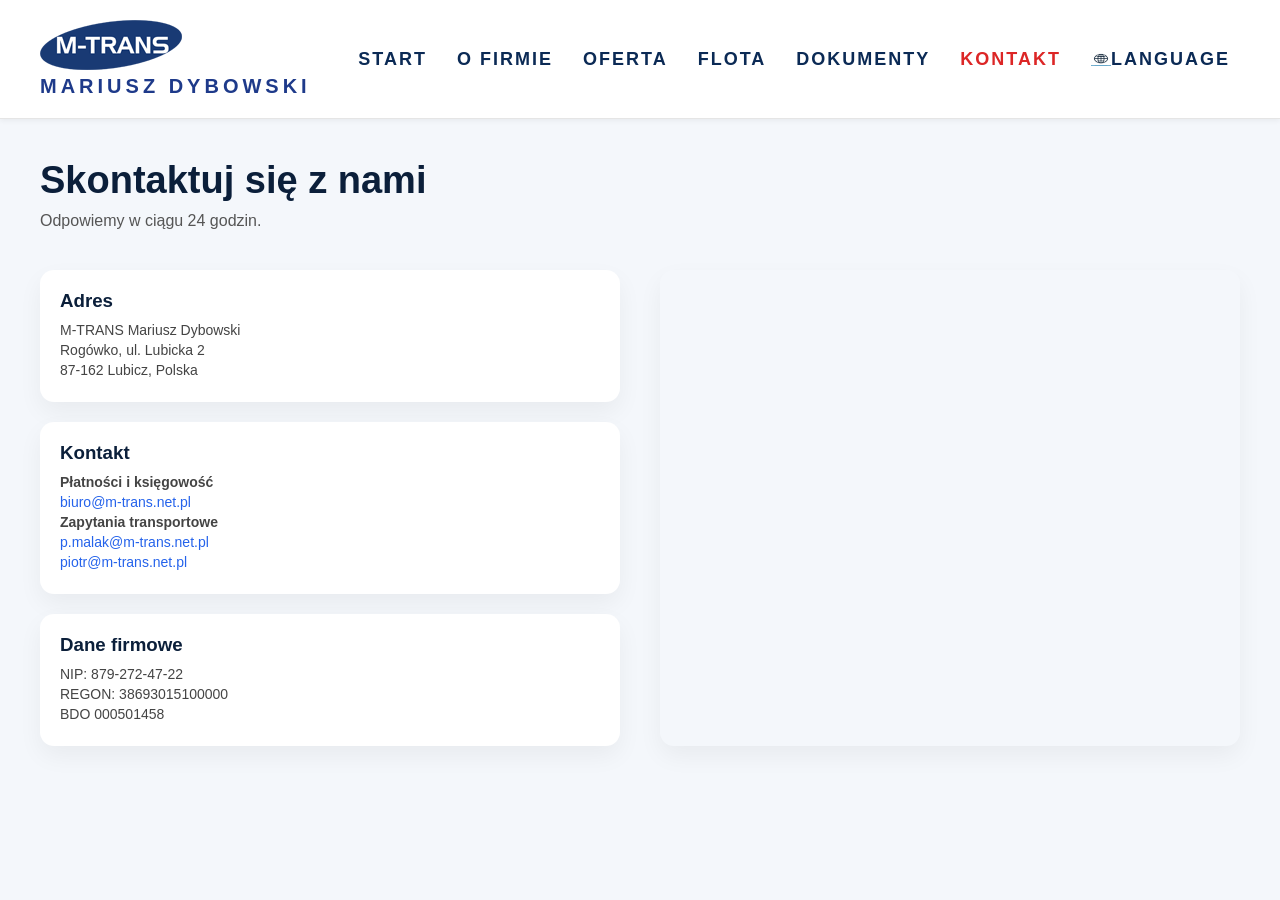
<file: kontakt.html>
<!DOCTYPE html>
<html lang="pl">
<head>
    <meta charset="UTF-8">
    <title>Kontakt | M-TRANS</title>
    <link rel="stylesheet" href="kontakt.css">
    <link rel="icon" type="image/x-icon" href="img/logo-m-trans.png">
    <meta name="viewport" content="width=device-width, initial-scale=1.0">
    <script src="translate.js" defer></script>
</head>
<body>
<header class="header">
        <section class="container">
            
            <div class="logo">
                <img src="img/logo-m-trans.png" alt="LOGO">
                <div class="logo-sub">Mariusz Dybowski</div>
            </div>

        <nav class="nav">

            <a href="index.html" data-i18n="nav_home">Start</a>
            <a href="#o-firmie" data-i18n="nav_about">O firmie</a>
            <a href="#oferta" data-i18n="nav_offer">Oferta</a>
            <a href="#flota" data-i18n="nav_fleet">Flota</a>

            <!-- DROPDOWN DOKUMENTY -->
            <div class="nav-dropdown">
                <a href="#dokumenty" data-i18n="nav_docs">Dokumenty</a>

                <ul class="dropdown-menu">
                    <li><a href="pdf/Certyfikat.pdf">Certyfikat</a></li>
                    <li><a href="pdf/Licencja.PDF">Licencja</a></li>
                    <li><a href="pdf/NIP.pdf">NIP</a></li>
                    <li><a href="pdf/nr kont.pdf">nr kont</a></li>
                    <li><a href="pdf/OCPD 2026.pdf">OCPD</a></li>
                    <li><a href="pdf/odpis_pelny.pdf">odpis_pelny</a></li>
                    <li><a href="pdf/POTWIERDZENIE_TRANSAKCJI_20251031082609.pdf">POTWIERDZENIE_TRANSAKCJI</a></li>
                    <li><a href="pdf/REGON.pdf">REGON</a></li>
                    <li><a href="pdf/zezwolenie transport krajowy.pdf">zezwolenie transport krajowy</a></li>
                </ul>
            </div>

            <a href="kontakt.html" class="kontakt" data-i18n="nav_contact">Kontakt</a>

            <!-- LANGUAGE -->
            <div class="language-dropdown">
                <button class="lang-btn">
                    <img src="img/lan.webp" alt="PL"> Language
                </button>

                <ul class="dropdown">
                    <li><a href="#" data-lang="pl"><img src="img/pl.jpg" alt="PL"> Polski</a></li>
                    <li><a href="#" data-lang="en"><img src="img/uk.jpg" alt="EN"> English</a></li>
                    <li><a href="#" data-lang="de"><img src="img/de.jpg" alt="DE"> Deutsch</a></li>
                </ul>
            </div>

        </nav>

        </section>
    </header>
<section class="contact-section">

<div class="contact-container">

    <!-- NAGŁÓWEK -->
    <div class="contact-header">
        <h1>Skontaktuj się z nami</h1>
        <p class="subtitle">Odpowiemy w ciągu 24 godzin.</p>
    </div>

    <!-- DOLNA CZĘŚĆ -->
    <div class="contact-content">

        <!-- LEWA STRONA -->
        <div class="contact-data">

            <div class="info-box">
                <h3>Adres</h3>
                <p>M-TRANS Mariusz Dybowski</p>
                <p>Rogówko, ul. Lubicka 2</p>
                <p>87-162 Lubicz, Polska</p>
            </div>

            <div class="info-box">
                <h3>Kontakt</h3>

                <p><strong>Płatności i księgowość</strong></p>
                <p><a href="mailto:biuro@m-trans.net.pl">biuro@m-trans.net.pl</a></p>

                <p><strong>Zapytania transportowe</strong></p>
                <p><a href="mailto:p.malak@m-trans.net.pl">p.malak@m-trans.net.pl</a></p>
                <p><a href="mailto:piotr@m-trans.net.pl">piotr@m-trans.net.pl</a></p>
            </div>

            <div class="info-box">
                <h3>Dane firmowe</h3>
                <p>NIP: 879-272-47-22</p>
                <p>REGON: 38693015100000</p>
                <p>BDO 000501458</p>
            </div>

        </div>

        <!-- PRAWA STRONA -->
        <div class="map-wrapper">
            <iframe 
                src="https://www.google.com/maps?q=Lubicz%20Polska&output=embed"
                allowfullscreen=""
                loading="lazy">
            </iframe>
        </div>

    </div>

</div>

</section>

</body>
</html>
</file>
<file: kontakt.css>
* {
    margin: 0;
    padding: 0;
    box-sizing: border-box;
    font-family: 'Segoe UI', sans-serif;
}

body {
    background: #F4F7FB;
}

/* HEADER */

.header {
    background-color: #ffffff;
    padding: 20px 0;
    border-bottom: 1px solid #e5e5e5;
    box-shadow: 0 2px 5px rgba(0,0,0,0.05);
    position: sticky;
    top: 0;
    z-index: 100;
}

/* CONTAINER */

.container {
    max-width: 1200px;
    margin: 0 auto;
    display: flex;
    justify-content: space-between;
    align-items: center;
}

/* LOGO */

.logo img {
    display: block;
}

.logo-sub {
    margin-top: 5px;
    font-size: 20px;
    font-weight: bold;
    letter-spacing: 4px;
    text-transform: uppercase;
    color: #1e3a8a;
}

/* NAVIGATION */

.nav {
    display: flex;
    gap: 10px;
    margin-left: 20px;
}

.nav a {
    position: relative;
    text-decoration: none;
    font-size: 18px;
    font-weight: bold;
    text-transform: uppercase;
    letter-spacing: 2px;
    color: #0b2a55;
}

/* linia hover */

.nav a::after {
    content: "";
    position: absolute;
    left: 0;
    bottom: -4px;
    width: 0;
    height: 2px;
    background-color: #2563eb;
    transition: width 0.3s ease;
}

.nav a:hover::after {
    width: 100%;
}

.nav .kontakt {
    color: #dc2626;
}

.nav .kontakt:hover {
    color: #ef4444;
}
.nav-dropdown {
    position: relative;
}

.dropdown-menu {
    display: none;
    position: absolute;
    top: 100%;
    left: 0;
    background: #fff;
    border: 1px solid #ddd;
    border-radius: 8px;
    list-style: none;
    min-width: 200px;
    padding: 6px 0;
    box-shadow: 0 10px 20px rgba(0,0,0,0.08);
    z-index: 999;
}

.dropdown-menu li a {
    display: block;
    padding: 10px 15px;
    font-size: 14px;
    text-transform: none;
    letter-spacing: 0;
    color: #0b2a55;
}

.dropdown-menu li a:hover {
    background: #f3f6fb;
}

/* pokazanie dropdown */

.nav-dropdown:hover .dropdown-menu {
    display: block;
}
/* LINKI NAV */

.nav a,
.lang-btn {
    text-decoration: none;
    padding: 10px;
    display: inline-flex;
    align-items: center;
    font-size: 18px;
    font-weight: bold;
    text-transform: uppercase;
    letter-spacing: 2px;
    color: #0b2a55;
}

/* LANGUAGE DROPDOWN */

.language-dropdown {
    position: relative;
    display: inline-block;
}

.lang-btn {
    background: none;
    border: none;
    cursor: pointer;
}

.lang-btn img {
    width: 20px;
    height: 14px;
}

.language-dropdown .dropdown {
    display: none;
    position: absolute;
    top: 100%;
    left: 0;
    background: #fff;
    border: 1px solid #ccc;
    list-style: none;
    margin: 0;
    padding: 0;
    min-width: 140px;
    z-index: 999;
}

.language-dropdown:hover .dropdown {
    display: block;
}

.language-dropdown .dropdown li a {
    display: flex;
    align-items: center;
    padding: 8px 10px;
    font-size: 16px;
    color: black;
}

.language-dropdown .dropdown li a img {
    width: 20px;
    height: 14px;
    margin-right: 6px;
}

.language-dropdown .dropdown li a:hover {
    background: #f0f0f0;
}

/* SEKCJA KONTAKT */

.contact-section {
    width: 100%;
}

.contact-container {
    max-width: 1300px;
    margin: auto;
    padding: 40px;
}

/* NAGŁÓWEK */

.contact-header {
    margin-bottom: 40px;
}

.contact-header h1 {
    color: #0B1F3A;
    font-size: 38px;
    margin-bottom: 10px;
}

.subtitle {
    color: #555;
}

/* UKŁAD DWÓCH KOLUMN */

.contact-content {
    display: flex;
    gap: 40px;
}

/* LEWA STRONA */

.contact-data {
    flex: 1;
    display: flex;
    flex-direction: column;
    gap: 20px;
}

.info-box {
    background: white;
    padding: 20px;
    border-radius: 14px;
    box-shadow: 0 10px 25px rgba(0,0,0,0.05);
}

.info-box h3 {
    color: #0B1F3A;
    margin-bottom: 10px;
}

.info-box p {
    color: #444;
    margin-bottom: 4px;
    font-size: 14px;
}

/* MAILE */

.info-box a {
    color: #2563EB;
    text-decoration: none;
}

.info-box a:hover {
    text-decoration: underline;
}

/* MAPA */

.map-wrapper {
    flex: 1;
    border-radius: 14px;
    overflow: hidden;
    box-shadow: 0 10px 25px rgba(0,0,0,0.05);
}

.map-wrapper iframe {
    width: 100%;
    height: 100%;
    min-height: 420px;
    border: 0;
}


/* RESPONSYWNOŚĆ */

@media(max-width:1000px) {

.contact-content{
flex-direction:column;
}

.map-wrapper iframe{
min-height:300px;
}

}
</file>
